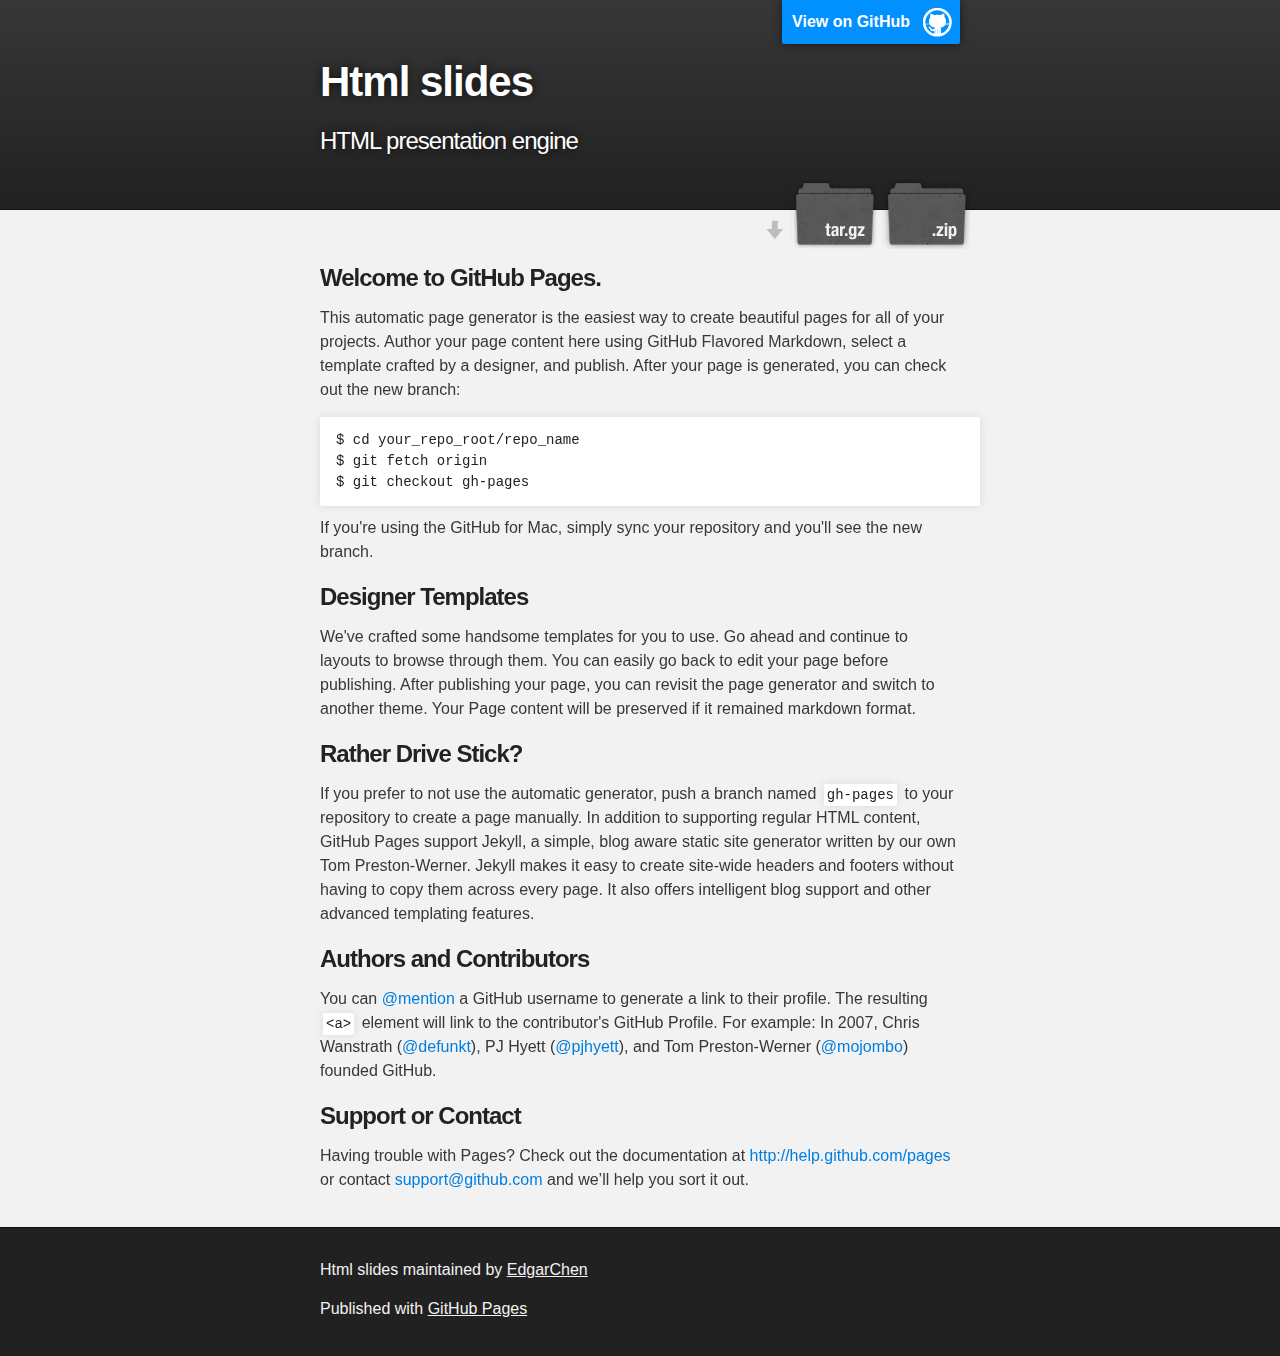
<file: index.html>
<!DOCTYPE html>
<html>

  <head>
    <meta charset='utf-8' />
    <meta http-equiv="X-UA-Compatible" content="chrome=1" />
    <meta name="description" content="Html slides : HTML presentation engine " />

    <link rel="stylesheet" type="text/css" media="screen" href="stylesheets/stylesheet.css">

    <title>Html slides</title>
  </head>

  <body>

    <!-- HEADER -->
    <div id="header_wrap" class="outer">
        <header class="inner">
          <a id="forkme_banner" href="https://github.com/EdgarChen/HTML_slides">View on GitHub</a>

          <h1 id="project_title">Html slides</h1>
          <h2 id="project_tagline">HTML presentation engine </h2>

            <section id="downloads">
              <a class="zip_download_link" href="https://github.com/EdgarChen/HTML_slides/zipball/master">Download this project as a .zip file</a>
              <a class="tar_download_link" href="https://github.com/EdgarChen/HTML_slides/tarball/master">Download this project as a tar.gz file</a>
            </section>
        </header>
    </div>

    <!-- MAIN CONTENT -->
    <div id="main_content_wrap" class="outer">
      <section id="main_content" class="inner">
        <h3>
<a name="welcome-to-github-pages" class="anchor" href="#welcome-to-github-pages"><span class="octicon octicon-link"></span></a>Welcome to GitHub Pages.</h3>

<p>This automatic page generator is the easiest way to create beautiful pages for all of your projects. Author your page content here using GitHub Flavored Markdown, select a template crafted by a designer, and publish. After your page is generated, you can check out the new branch:</p>

<pre><code>$ cd your_repo_root/repo_name
$ git fetch origin
$ git checkout gh-pages
</code></pre>

<p>If you're using the GitHub for Mac, simply sync your repository and you'll see the new branch.</p>

<h3>
<a name="designer-templates" class="anchor" href="#designer-templates"><span class="octicon octicon-link"></span></a>Designer Templates</h3>

<p>We've crafted some handsome templates for you to use. Go ahead and continue to layouts to browse through them. You can easily go back to edit your page before publishing. After publishing your page, you can revisit the page generator and switch to another theme. Your Page content will be preserved if it remained markdown format.</p>

<h3>
<a name="rather-drive-stick" class="anchor" href="#rather-drive-stick"><span class="octicon octicon-link"></span></a>Rather Drive Stick?</h3>

<p>If you prefer to not use the automatic generator, push a branch named <code>gh-pages</code> to your repository to create a page manually. In addition to supporting regular HTML content, GitHub Pages support Jekyll, a simple, blog aware static site generator written by our own Tom Preston-Werner. Jekyll makes it easy to create site-wide headers and footers without having to copy them across every page. It also offers intelligent blog support and other advanced templating features.</p>

<h3>
<a name="authors-and-contributors" class="anchor" href="#authors-and-contributors"><span class="octicon octicon-link"></span></a>Authors and Contributors</h3>

<p>You can <a href="https://github.com/blog/821" class="user-mention">@mention</a> a GitHub username to generate a link to their profile. The resulting <code>&lt;a&gt;</code> element will link to the contributor's GitHub Profile. For example: In 2007, Chris Wanstrath (<a href="https://github.com/defunkt" class="user-mention">@defunkt</a>), PJ Hyett (<a href="https://github.com/pjhyett" class="user-mention">@pjhyett</a>), and Tom Preston-Werner (<a href="https://github.com/mojombo" class="user-mention">@mojombo</a>) founded GitHub.</p>

<h3>
<a name="support-or-contact" class="anchor" href="#support-or-contact"><span class="octicon octicon-link"></span></a>Support or Contact</h3>

<p>Having trouble with Pages? Check out the documentation at <a href="http://help.github.com/pages">http://help.github.com/pages</a> or contact <a href="mailto:support@github.com">support@github.com</a> and we’ll help you sort it out.</p>
      </section>
    </div>

    <!-- FOOTER  -->
    <div id="footer_wrap" class="outer">
      <footer class="inner">
        <p class="copyright">Html slides maintained by <a href="https://github.com/EdgarChen">EdgarChen</a></p>
        <p>Published with <a href="http://pages.github.com">GitHub Pages</a></p>
      </footer>
    </div>

    

  </body>
</html>
</file>
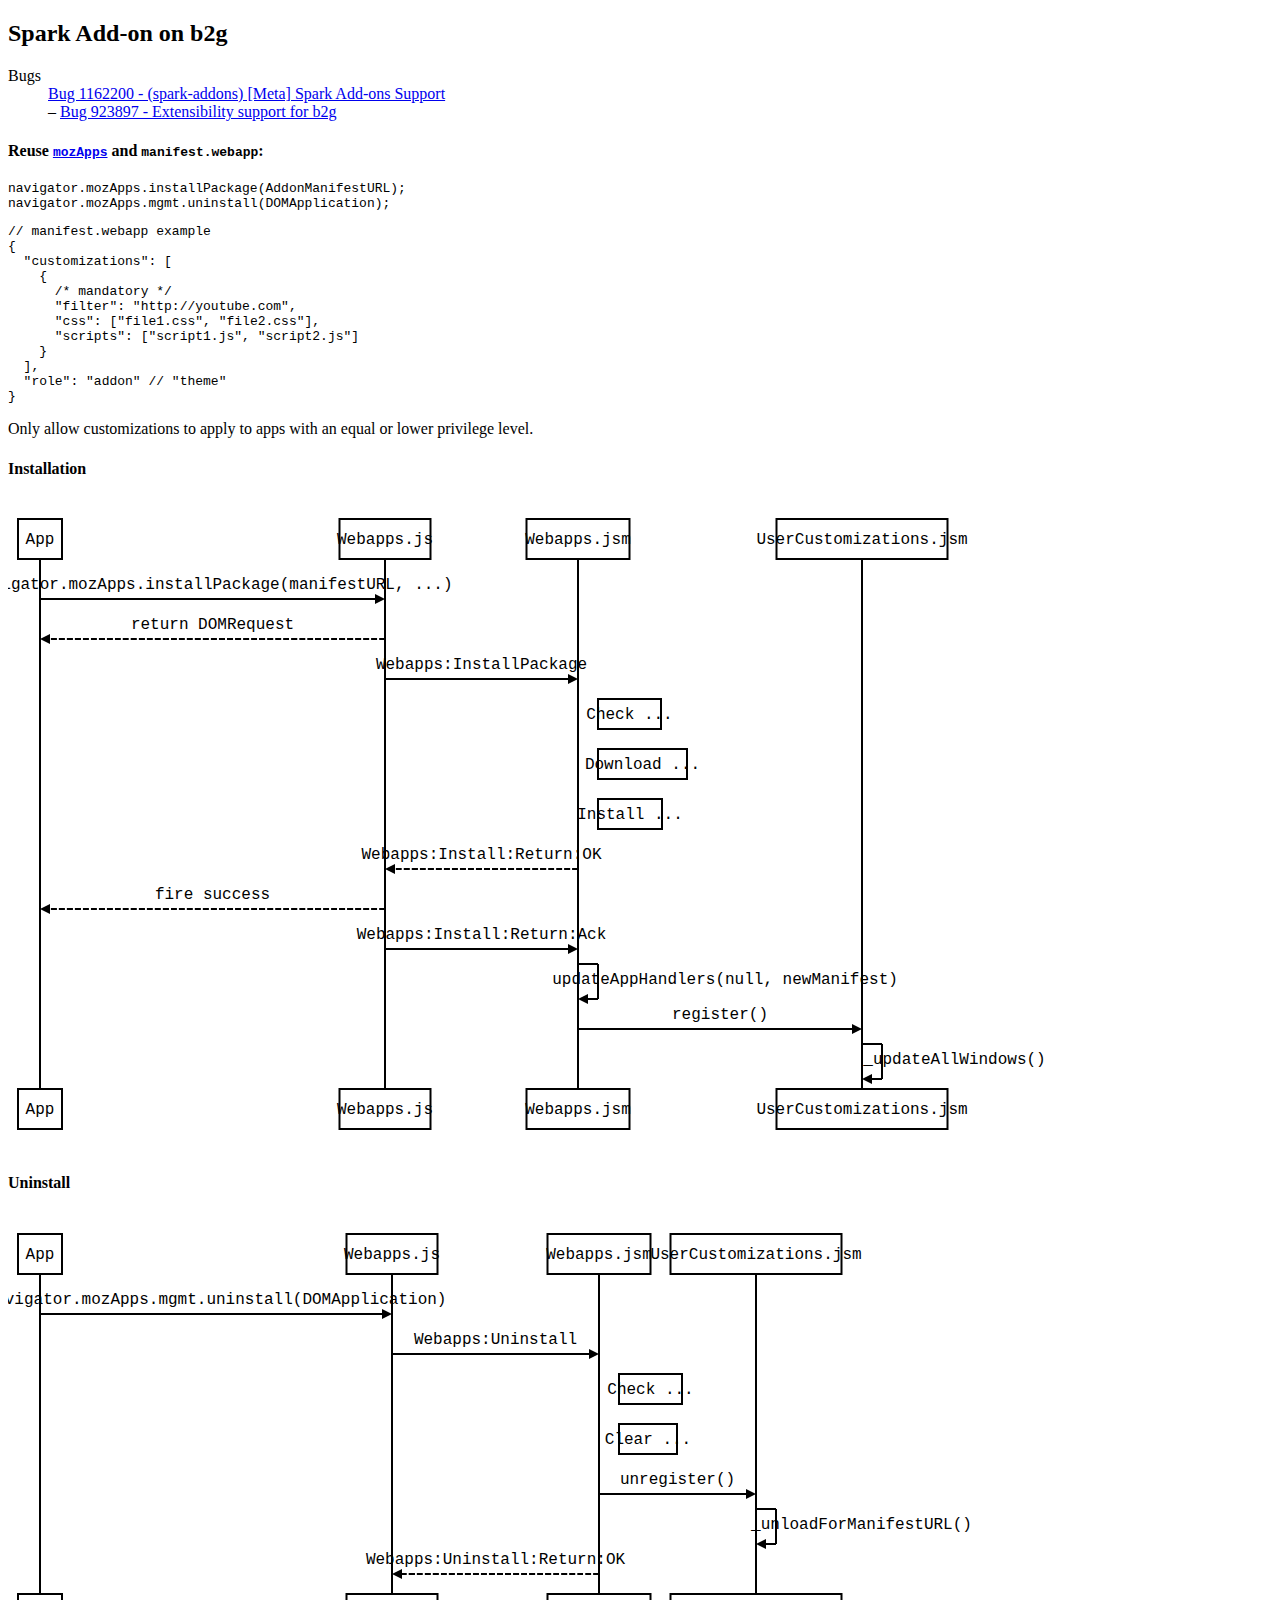
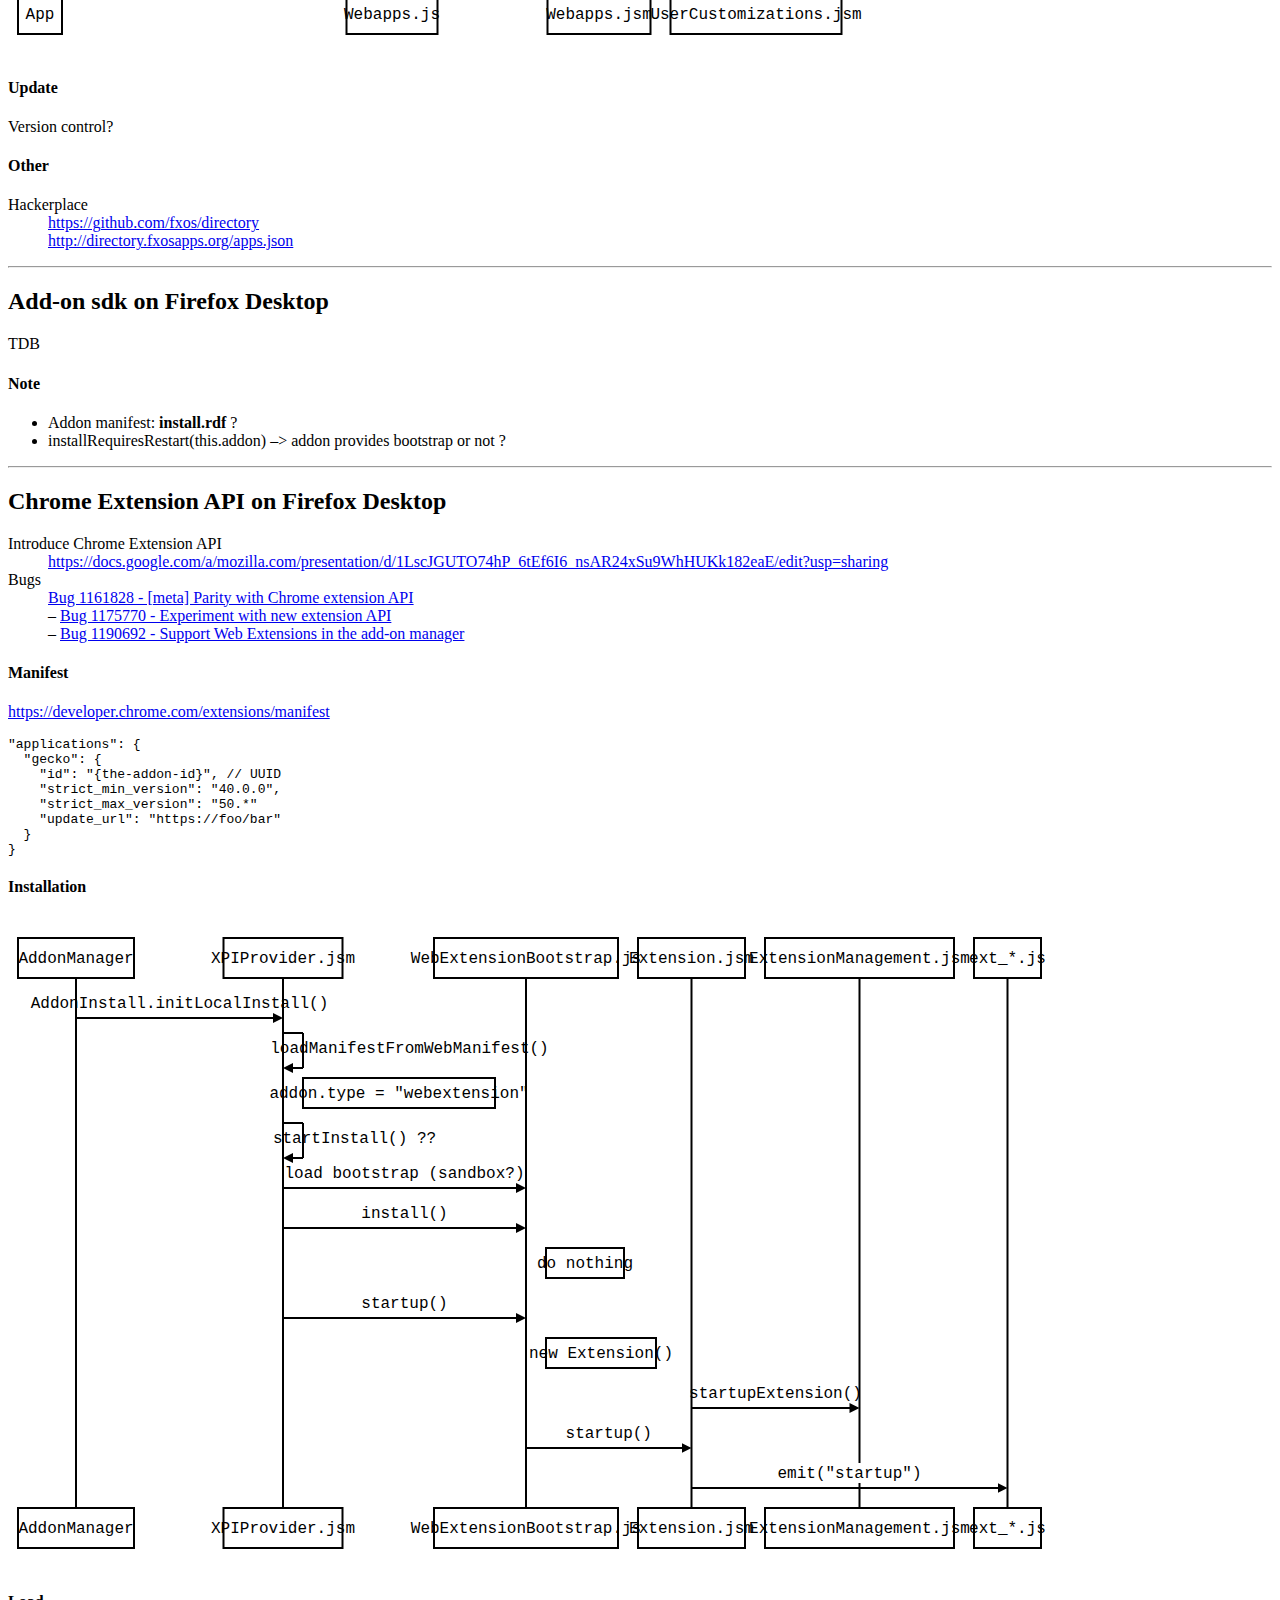
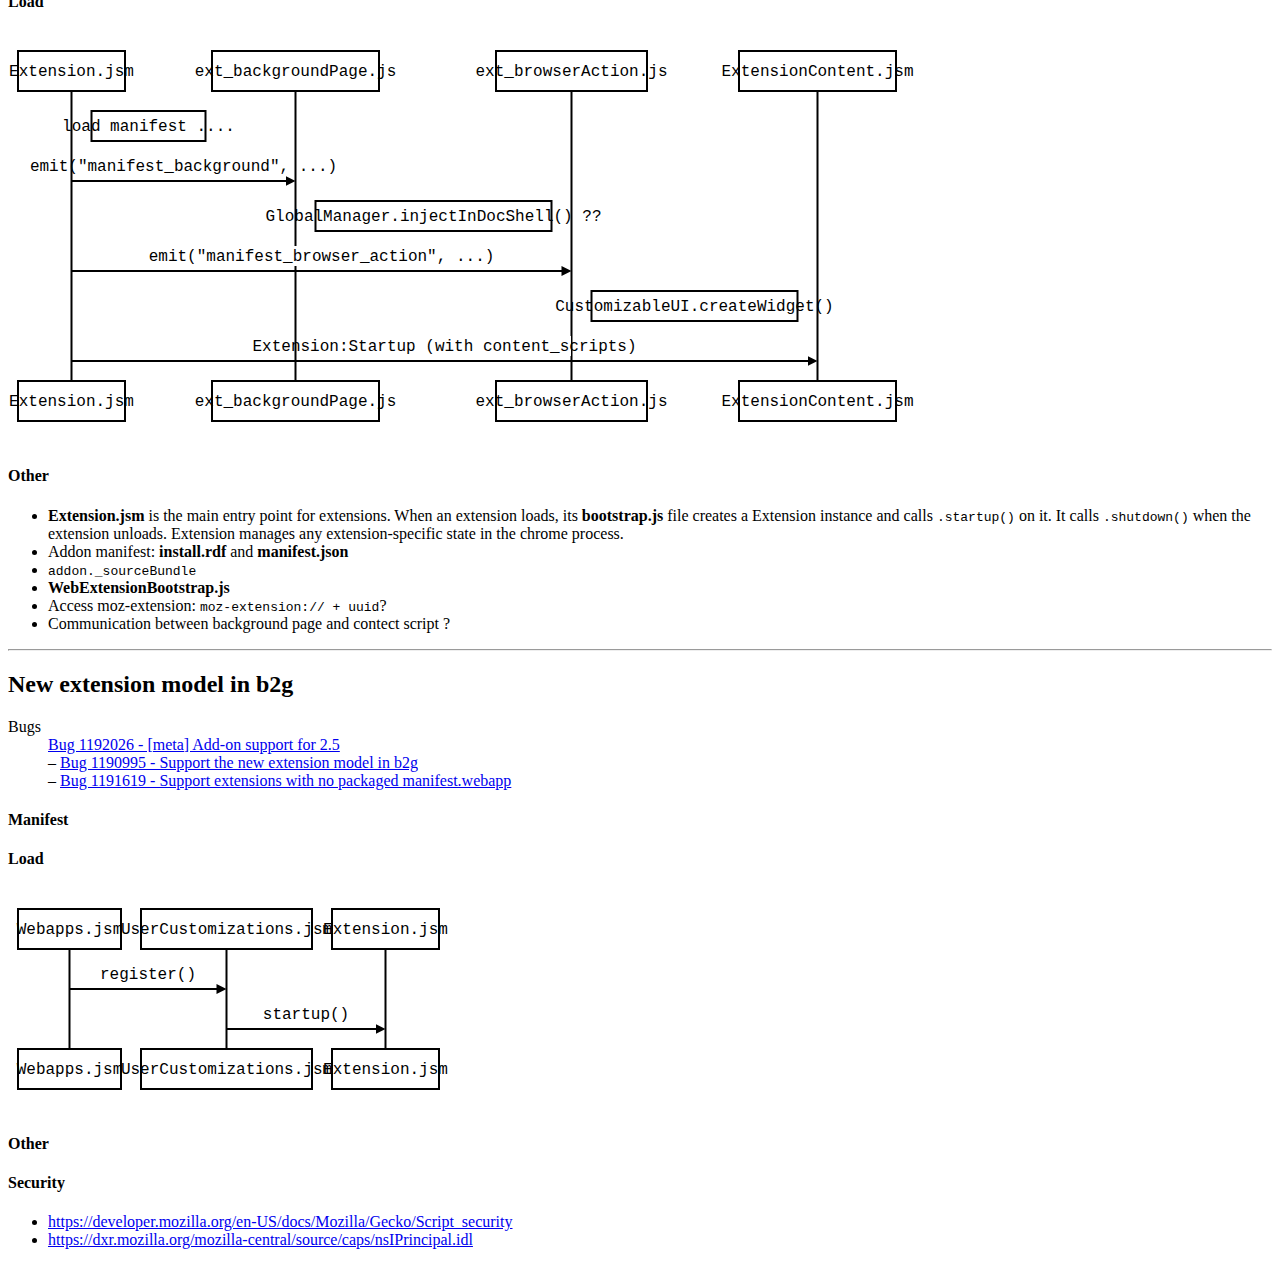
<file: stackedit/Add-on.html>
<!DOCTYPE html>
<html>
<head>
<meta charset="utf-8">
<meta name="viewport" content="width=device-width, initial-scale=1.0">
<title>Add-on</title>
<link rel="stylesheet" href="https://stackedit.io/res-min/themes/base.css" />
<script type="text/javascript" src="https://cdn.mathjax.org/mathjax/latest/MathJax.js?config=TeX-AMS_HTML"></script>
</head>
<body><div class="container"><h2 id="spark-add-on-on-b2g">Spark Add-on on b2g</h2>

<dl>
<dt>Bugs</dt>
<dd><a href="https://bugzilla.mozilla.org/show_bug.cgi?id=1162200">Bug 1162200 - (spark-addons) [Meta] Spark Add-ons Support</a> <br>
– <a href="https://bugzilla.mozilla.org/show_bug.cgi?id=923897">Bug 923897 - Extensibility support for b2g</a></dd>
</dl>



<h4 id="reuse-mozapps-and-manifestwebapp">Reuse <a href="https://dxr.mozilla.org/mozilla-central/source/dom/webidl/Apps.webidl"><code>mozApps</code></a> and <code>manifest.webapp</code>:</h4>



<pre class="prettyprint"><code class=" hljs avrasm">navigator<span class="hljs-preprocessor">.mozApps</span><span class="hljs-preprocessor">.installPackage</span>(AddonManifestURL)<span class="hljs-comment">;</span>
navigator<span class="hljs-preprocessor">.mozApps</span><span class="hljs-preprocessor">.mgmt</span><span class="hljs-preprocessor">.uninstall</span>(DOMApplication)<span class="hljs-comment">;</span></code></pre>



<pre class="prettyprint"><code class=" hljs cs"><span class="hljs-comment">// manifest.webapp example</span>
{
  <span class="hljs-string">"customizations"</span>: [
    {
      <span class="hljs-comment">/* mandatory */</span>
      <span class="hljs-string">"filter"</span>: <span class="hljs-string">"http://youtube.com"</span>,
      <span class="hljs-string">"css"</span>: [<span class="hljs-string">"file1.css"</span>, <span class="hljs-string">"file2.css"</span>],
      <span class="hljs-string">"scripts"</span>: [<span class="hljs-string">"script1.js"</span>, <span class="hljs-string">"script2.js"</span>]
    }
  ], 
  <span class="hljs-string">"role"</span>: <span class="hljs-string">"addon"</span> <span class="hljs-comment">// "theme"</span>
}</code></pre>

<p>Only allow customizations to apply to apps with an equal or lower privilege level.</p>



<h4 id="installation">Installation</h4>



<div class="sequence-diagram"><svg style="overflow: hidden; position: relative; left: -0.5px; top: 0.0333252px;" xmlns:xlink="http://www.w3.org/1999/xlink" xmlns="http://www.w3.org/2000/svg" width="1144.5" version="1.1" height="650"><desc>Created with Raphaël 2.1.2</desc><defs><path id="raphael-marker-block" d="M5,0 0,2.5 5,5z" stroke-linecap="round"></path><marker refY="2.5" refX="2.5" orient="auto" markerWidth="5" markerHeight="5" id="raphael-marker-endblock55-obj88"><use stroke="none" fill="#000" stroke-width="1.0000" transform="rotate(180 2.5 2.5) scale(1,1)" xlink:href="#raphael-marker-block"></use></marker><marker refY="2.5" refX="2.5" orient="auto" markerWidth="5" markerHeight="5" id="raphael-marker-endblock55-obj91"><use stroke="none" fill="#000" stroke-width="1.0000" transform="rotate(180 2.5 2.5) scale(1,1)" xlink:href="#raphael-marker-block"></use></marker><marker refY="2.5" refX="2.5" orient="auto" markerWidth="5" markerHeight="5" id="raphael-marker-endblock55-obj94"><use stroke="none" fill="#000" stroke-width="1.0000" transform="rotate(180 2.5 2.5) scale(1,1)" xlink:href="#raphael-marker-block"></use></marker><marker refY="2.5" refX="2.5" orient="auto" markerWidth="5" markerHeight="5" id="raphael-marker-endblock55-obj106"><use stroke="none" fill="#000" stroke-width="1.0000" transform="rotate(180 2.5 2.5) scale(1,1)" xlink:href="#raphael-marker-block"></use></marker><marker refY="2.5" refX="2.5" orient="auto" markerWidth="5" markerHeight="5" id="raphael-marker-endblock55-obj109"><use stroke="none" fill="#000" stroke-width="1.0000" transform="rotate(180 2.5 2.5) scale(1,1)" xlink:href="#raphael-marker-block"></use></marker><marker refY="2.5" refX="2.5" orient="auto" markerWidth="5" markerHeight="5" id="raphael-marker-endblock55-obj112"><use stroke="none" fill="#000" stroke-width="1.0000" transform="rotate(180 2.5 2.5) scale(1,1)" xlink:href="#raphael-marker-block"></use></marker><marker refY="2.5" refX="2.5" orient="auto" markerWidth="5" markerHeight="5" id="raphael-marker-endblock55-obj117"><use stroke="none" fill="#000" stroke-width="1.0000" transform="rotate(180 2.5 2.5) scale(1,1)" xlink:href="#raphael-marker-block"></use></marker><marker refY="2.5" refX="2.5" orient="auto" markerWidth="5" markerHeight="5" id="raphael-marker-endblock55-obj120"><use stroke="none" fill="#000" stroke-width="1.0000" transform="rotate(180 2.5 2.5) scale(1,1)" xlink:href="#raphael-marker-block"></use></marker><marker refY="2.5" refX="2.5" orient="auto" markerWidth="5" markerHeight="5" id="raphael-marker-endblock55-obj125"><use stroke="none" fill="#000" stroke-width="1.0000" transform="rotate(180 2.5 2.5) scale(1,1)" xlink:href="#raphael-marker-block"></use></marker></defs><rect stroke-width="2" style="" stroke="#000000" fill="none" ry="0" rx="0" height="40" width="44" y="20" x="10"></rect><rect style="" stroke="none" fill="#ffffff" ry="0" rx="0" height="20" width="24" y="30" x="20"></rect><text fill="#000000" stroke="none" font-size="16px" font-family="Andale Mono, monospace" text-anchor="middle" y="40" x="32" style="text-anchor: middle; font-family: Andale Mono,monospace; font-size: 16px;"><tspan dy="5">App</tspan></text><rect stroke-width="2" style="" stroke="#000000" fill="none" ry="0" rx="0" height="40" width="44" y="590" x="10"></rect><rect style="" stroke="none" fill="#ffffff" ry="0" rx="0" height="20" width="24" y="600" x="20"></rect><text fill="#000000" stroke="none" font-size="16px" font-family="Andale Mono, monospace" text-anchor="middle" y="610" x="32" style="text-anchor: middle; font-family: Andale Mono,monospace; font-size: 16px;"><tspan dy="5">App</tspan></text><path stroke-width="2" d="M32,60L32,590" stroke="#000000" fill="none" style=""></path><rect stroke-width="2" style="" stroke="#000000" fill="none" ry="0" rx="0" height="40" width="91" y="20" x="331.5"></rect><rect style="" stroke="none" fill="#ffffff" ry="0" rx="0" height="20" width="71" y="30" x="341.5"></rect><text fill="#000000" stroke="none" font-size="16px" font-family="Andale Mono, monospace" text-anchor="middle" y="40" x="377" style="text-anchor: middle; font-family: Andale Mono,monospace; font-size: 16px;"><tspan dy="5">Webapps.js</tspan></text><rect stroke-width="2" style="" stroke="#000000" fill="none" ry="0" rx="0" height="40" width="91" y="590" x="331.5"></rect><rect style="" stroke="none" fill="#ffffff" ry="0" rx="0" height="20" width="71" y="600" x="341.5"></rect><text fill="#000000" stroke="none" font-size="16px" font-family="Andale Mono, monospace" text-anchor="middle" y="610" x="377" style="text-anchor: middle; font-family: Andale Mono,monospace; font-size: 16px;"><tspan dy="5">Webapps.js</tspan></text><path stroke-width="2" d="M377,60L377,590" stroke="#000000" fill="none" style=""></path><rect stroke-width="2" style="" stroke="#000000" fill="none" ry="0" rx="0" height="40" width="103" y="20" x="518.5"></rect><rect style="" stroke="none" fill="#ffffff" ry="0" rx="0" height="20" width="83" y="30" x="528.5"></rect><text fill="#000000" stroke="none" font-size="16px" font-family="Andale Mono, monospace" text-anchor="middle" y="40" x="570" style="text-anchor: middle; font-family: Andale Mono,monospace; font-size: 16px;"><tspan dy="5">Webapps.jsm</tspan></text><rect stroke-width="2" style="" stroke="#000000" fill="none" ry="0" rx="0" height="40" width="103" y="590" x="518.5"></rect><rect style="" stroke="none" fill="#ffffff" ry="0" rx="0" height="20" width="83" y="600" x="528.5"></rect><text fill="#000000" stroke="none" font-size="16px" font-family="Andale Mono, monospace" text-anchor="middle" y="610" x="570" style="text-anchor: middle; font-family: Andale Mono,monospace; font-size: 16px;"><tspan dy="5">Webapps.jsm</tspan></text><path stroke-width="2" d="M570,60L570,590" stroke="#000000" fill="none" style=""></path><rect stroke-width="2" style="" stroke="#000000" fill="none" ry="0" rx="0" height="40" width="171" y="20" x="768.5"></rect><rect style="" stroke="none" fill="#ffffff" ry="0" rx="0" height="20" width="151" y="30" x="778.5"></rect><text fill="#000000" stroke="none" font-size="16px" font-family="Andale Mono, monospace" text-anchor="middle" y="40" x="854" style="text-anchor: middle; font-family: Andale Mono,monospace; font-size: 16px;"><tspan dy="5">UserCustomizations.jsm</tspan></text><rect stroke-width="2" style="" stroke="#000000" fill="none" ry="0" rx="0" height="40" width="171" y="590" x="768.5"></rect><rect style="" stroke="none" fill="#ffffff" ry="0" rx="0" height="20" width="151" y="600" x="778.5"></rect><text fill="#000000" stroke="none" font-size="16px" font-family="Andale Mono, monospace" text-anchor="middle" y="610" x="854" style="text-anchor: middle; font-family: Andale Mono,monospace; font-size: 16px;"><tspan dy="5">UserCustomizations.jsm</tspan></text><path stroke-width="2" d="M854,60L854,590" stroke="#000000" fill="none" style=""></path><rect style="" stroke="none" fill="#ffffff" ry="0" rx="0" height="20" width="325" y="75" x="42"></rect><text fill="#000000" stroke="none" font-size="16px" font-family="Andale Mono, monospace" text-anchor="middle" y="85" x="204.5" style="text-anchor: middle; font-family: Andale Mono,monospace; font-size: 16px;"><tspan dy="5">navigator.mozApps.installPackage(manifestURL, ...)</tspan></text><path stroke-dasharray="0" marker-end="url(#raphael-marker-endblock55-obj88)" stroke-width="2" d="M32,100C32,100,329.5638818740845,100,371.9899822194129,100" stroke="#000000" fill="none" style=""></path><rect style="" stroke="none" fill="#ffffff" ry="0" rx="0" height="20" width="121" y="115" x="144"></rect><text fill="#000000" stroke="none" font-size="16px" font-family="Andale Mono, monospace" text-anchor="middle" y="125" x="204.5" style="text-anchor: middle; font-family: Andale Mono,monospace; font-size: 16px;"><tspan dy="5">return DOMRequest</tspan></text><path stroke-dasharray="6,2" marker-end="url(#raphael-marker-endblock55-obj91)" stroke-width="2" d="M377,140C377,140,79.43611812591553,140,37.01001778058708,140" stroke="#000000" fill="none" style=""></path><rect style="" stroke="none" fill="#ffffff" ry="0" rx="0" height="20" width="153" y="155" x="397"></rect><text fill="#000000" stroke="none" font-size="16px" font-family="Andale Mono, monospace" text-anchor="middle" y="165" x="473.5" style="text-anchor: middle; font-family: Andale Mono,monospace; font-size: 16px;"><tspan dy="5">Webapps:InstallPackage</tspan></text><path stroke-dasharray="0" marker-end="url(#raphael-marker-endblock55-obj94)" stroke-width="2" d="M377,180C377,180,534.6984945684671,180,564.9984738715393,180" stroke="#000000" fill="none" style=""></path><rect stroke-width="2" style="" stroke="#000000" fill="none" ry="0" rx="0" height="30" width="63" y="200" x="590"></rect><rect style="" stroke="none" fill="#ffffff" ry="0" rx="0" height="20" width="53" y="205" x="595"></rect><text fill="#000000" stroke="none" font-size="16px" font-family="Andale Mono, monospace" text-anchor="middle" y="215" x="621.5" style="text-anchor: middle; font-family: Andale Mono,monospace; font-size: 16px;"><tspan dy="5">Check ...</tspan></text><rect stroke-width="2" style="" stroke="#000000" fill="none" ry="0" rx="0" height="30" width="89" y="250" x="590"></rect><rect style="" stroke="none" fill="#ffffff" ry="0" rx="0" height="20" width="79" y="255" x="595"></rect><text fill="#000000" stroke="none" font-size="16px" font-family="Andale Mono, monospace" text-anchor="middle" y="265" x="634.5" style="text-anchor: middle; font-family: Andale Mono,monospace; font-size: 16px;"><tspan dy="5">Download ...</tspan></text><rect stroke-width="2" style="" stroke="#000000" fill="none" ry="0" rx="0" height="30" width="64" y="300" x="590"></rect><rect style="" stroke="none" fill="#ffffff" ry="0" rx="0" height="20" width="54" y="305" x="595"></rect><text fill="#000000" stroke="none" font-size="16px" font-family="Andale Mono, monospace" text-anchor="middle" y="315" x="622" style="text-anchor: middle; font-family: Andale Mono,monospace; font-size: 16px;"><tspan dy="5">Install ...</tspan></text><rect style="" stroke="none" fill="#ffffff" ry="0" rx="0" height="20" width="169" y="345" x="389"></rect><text fill="#000000" stroke="none" font-size="16px" font-family="Andale Mono, monospace" text-anchor="middle" y="355" x="473.5" style="text-anchor: middle; font-family: Andale Mono,monospace; font-size: 16px;"><tspan dy="5">Webapps:Install:Return:OK</tspan></text><path stroke-dasharray="6,2" marker-end="url(#raphael-marker-endblock55-obj106)" stroke-width="2" d="M570,370C570,370,412.30150543153286,370,382.0015261284607,370" stroke="#000000" fill="none" style=""></path><rect style="" stroke="none" fill="#ffffff" ry="0" rx="0" height="20" width="70" y="385" x="169.5"></rect><text fill="#000000" stroke="none" font-size="16px" font-family="Andale Mono, monospace" text-anchor="middle" y="395" x="204.5" style="text-anchor: middle; font-family: Andale Mono,monospace; font-size: 16px;"><tspan dy="5">fire success</tspan></text><path stroke-dasharray="6,2" marker-end="url(#raphael-marker-endblock55-obj109)" stroke-width="2" d="M377,410C377,410,79.43611812591553,410,37.01001778058708,410" stroke="#000000" fill="none" style=""></path><rect style="" stroke="none" fill="#ffffff" ry="0" rx="0" height="20" width="173" y="425" x="387.5"></rect><text fill="#000000" stroke="none" font-size="16px" font-family="Andale Mono, monospace" text-anchor="middle" y="435" x="473.5" style="text-anchor: middle; font-family: Andale Mono,monospace; font-size: 16px;"><tspan dy="5">Webapps:Install:Return:Ack</tspan></text><path stroke-dasharray="0" marker-end="url(#raphael-marker-endblock55-obj112)" stroke-width="2" d="M377,450C377,450,534.6984945684671,450,564.9984738715393,450" stroke="#000000" fill="none" style=""></path><rect style="" stroke="none" fill="#ffffff" ry="0" rx="0" height="20" width="244" y="470" x="595"></rect><text fill="#000000" stroke="none" font-size="16px" font-family="Andale Mono, monospace" text-anchor="middle" y="480" x="717" style="text-anchor: middle; font-family: Andale Mono,monospace; font-size: 16px;"><tspan dy="5">updateAppHandlers(null, newManifest)</tspan></text><path stroke-dasharray="0" stroke-width="2" d="M570,465L590,465" stroke="#000000" fill="none" style=""></path><path stroke-dasharray="0" stroke-width="2" d="M590,465L590,500" stroke="#000000" fill="none" style=""></path><path marker-end="url(#raphael-marker-endblock55-obj117)" stroke-dasharray="0" stroke-width="2" d="M590,500C590,500,580.9191131591797,500,574.9952533841133,500" stroke="#000000" fill="none" style=""></path><rect style="" stroke="none" fill="#ffffff" ry="0" rx="0" height="20" width="57" y="505" x="683.5"></rect><text fill="#000000" stroke="none" font-size="16px" font-family="Andale Mono, monospace" text-anchor="middle" y="515" x="712" style="text-anchor: middle; font-family: Andale Mono,monospace; font-size: 16px;"><tspan dy="5">register()</tspan></text><path stroke-dasharray="0" marker-end="url(#raphael-marker-endblock55-obj120)" stroke-width="2" d="M570,530C570,530,811.0389088988304,530,848.9954753636121,530" stroke="#000000" fill="none" style=""></path><rect style="" stroke="none" fill="#ffffff" ry="0" rx="0" height="20" width="135" y="550" x="879"></rect><text fill="#000000" stroke="none" font-size="16px" font-family="Andale Mono, monospace" text-anchor="middle" y="560" x="946.5" style="text-anchor: middle; font-family: Andale Mono,monospace; font-size: 16px;"><tspan dy="5">_updateAllWindows()</tspan></text><path stroke-dasharray="0" stroke-width="2" d="M854,545L874,545" stroke="#000000" fill="none" style=""></path><path stroke-dasharray="0" stroke-width="2" d="M874,545L874,580" stroke="#000000" fill="none" style=""></path><path marker-end="url(#raphael-marker-endblock55-obj125)" stroke-dasharray="0" stroke-width="2" d="M874,580C874,580,864.9191131591797,580,858.9952533841133,580" stroke="#000000" fill="none" style=""></path></svg></div>



<h4 id="uninstall">Uninstall</h4>



<div class="sequence-diagram"><svg style="overflow: hidden; position: relative; left: -0.5px; top: 0.233276px;" xmlns:xlink="http://www.w3.org/1999/xlink" xmlns="http://www.w3.org/2000/svg" width="1064.5" version="1.1" height="440"><desc>Created with Raphaël 2.1.2</desc><defs><marker refY="2.5" refX="2.5" orient="auto" markerWidth="5" markerHeight="5" id="raphael-marker-endblock55-obj167"><use stroke="none" fill="#000" stroke-width="1.0000" transform="rotate(180 2.5 2.5) scale(1,1)" xlink:href="#raphael-marker-block"></use></marker><marker refY="2.5" refX="2.5" orient="auto" markerWidth="5" markerHeight="5" id="raphael-marker-endblock55-obj170"><use stroke="none" fill="#000" stroke-width="1.0000" transform="rotate(180 2.5 2.5) scale(1,1)" xlink:href="#raphael-marker-block"></use></marker><marker refY="2.5" refX="2.5" orient="auto" markerWidth="5" markerHeight="5" id="raphael-marker-endblock55-obj179"><use stroke="none" fill="#000" stroke-width="1.0000" transform="rotate(180 2.5 2.5) scale(1,1)" xlink:href="#raphael-marker-block"></use></marker><marker refY="2.5" refX="2.5" orient="auto" markerWidth="5" markerHeight="5" id="raphael-marker-endblock55-obj184"><use stroke="none" fill="#000" stroke-width="1.0000" transform="rotate(180 2.5 2.5) scale(1,1)" xlink:href="#raphael-marker-block"></use></marker><marker refY="2.5" refX="2.5" orient="auto" markerWidth="5" markerHeight="5" id="raphael-marker-endblock55-obj187"><use stroke="none" fill="#000" stroke-width="1.0000" transform="rotate(180 2.5 2.5) scale(1,1)" xlink:href="#raphael-marker-block"></use></marker></defs><rect stroke-width="2" style="" stroke="#000000" fill="none" ry="0" rx="0" height="40" width="44" y="20" x="10"></rect><rect style="" stroke="none" fill="#ffffff" ry="0" rx="0" height="20" width="24" y="30" x="20"></rect><text fill="#000000" stroke="none" font-size="16px" font-family="Andale Mono, monospace" text-anchor="middle" y="40" x="32" style="text-anchor: middle; font-family: Andale Mono,monospace; font-size: 16px;"><tspan dy="5">App</tspan></text><rect stroke-width="2" style="" stroke="#000000" fill="none" ry="0" rx="0" height="40" width="44" y="380" x="10"></rect><rect style="" stroke="none" fill="#ffffff" ry="0" rx="0" height="20" width="24" y="390" x="20"></rect><text fill="#000000" stroke="none" font-size="16px" font-family="Andale Mono, monospace" text-anchor="middle" y="400" x="32" style="text-anchor: middle; font-family: Andale Mono,monospace; font-size: 16px;"><tspan dy="5">App</tspan></text><path stroke-width="2" d="M32,60L32,380" stroke="#000000" fill="none" style=""></path><rect stroke-width="2" style="" stroke="#000000" fill="none" ry="0" rx="0" height="40" width="91" y="20" x="338.5"></rect><rect style="" stroke="none" fill="#ffffff" ry="0" rx="0" height="20" width="71" y="30" x="348.5"></rect><text fill="#000000" stroke="none" font-size="16px" font-family="Andale Mono, monospace" text-anchor="middle" y="40" x="384" style="text-anchor: middle; font-family: Andale Mono,monospace; font-size: 16px;"><tspan dy="5">Webapps.js</tspan></text><rect stroke-width="2" style="" stroke="#000000" fill="none" ry="0" rx="0" height="40" width="91" y="380" x="338.5"></rect><rect style="" stroke="none" fill="#ffffff" ry="0" rx="0" height="20" width="71" y="390" x="348.5"></rect><text fill="#000000" stroke="none" font-size="16px" font-family="Andale Mono, monospace" text-anchor="middle" y="400" x="384" style="text-anchor: middle; font-family: Andale Mono,monospace; font-size: 16px;"><tspan dy="5">Webapps.js</tspan></text><path stroke-width="2" d="M384,60L384,380" stroke="#000000" fill="none" style=""></path><rect stroke-width="2" style="" stroke="#000000" fill="none" ry="0" rx="0" height="40" width="103" y="20" x="539.5"></rect><rect style="" stroke="none" fill="#ffffff" ry="0" rx="0" height="20" width="83" y="30" x="549.5"></rect><text fill="#000000" stroke="none" font-size="16px" font-family="Andale Mono, monospace" text-anchor="middle" y="40" x="591" style="text-anchor: middle; font-family: Andale Mono,monospace; font-size: 16px;"><tspan dy="5">Webapps.jsm</tspan></text><rect stroke-width="2" style="" stroke="#000000" fill="none" ry="0" rx="0" height="40" width="103" y="380" x="539.5"></rect><rect style="" stroke="none" fill="#ffffff" ry="0" rx="0" height="20" width="83" y="390" x="549.5"></rect><text fill="#000000" stroke="none" font-size="16px" font-family="Andale Mono, monospace" text-anchor="middle" y="400" x="591" style="text-anchor: middle; font-family: Andale Mono,monospace; font-size: 16px;"><tspan dy="5">Webapps.jsm</tspan></text><path stroke-width="2" d="M591,60L591,380" stroke="#000000" fill="none" style=""></path><rect stroke-width="2" style="" stroke="#000000" fill="none" ry="0" rx="0" height="40" width="171" y="20" x="662.5"></rect><rect style="" stroke="none" fill="#ffffff" ry="0" rx="0" height="20" width="151" y="30" x="672.5"></rect><text fill="#000000" stroke="none" font-size="16px" font-family="Andale Mono, monospace" text-anchor="middle" y="40" x="748" style="text-anchor: middle; font-family: Andale Mono,monospace; font-size: 16px;"><tspan dy="5">UserCustomizations.jsm</tspan></text><rect stroke-width="2" style="" stroke="#000000" fill="none" ry="0" rx="0" height="40" width="171" y="380" x="662.5"></rect><rect style="" stroke="none" fill="#ffffff" ry="0" rx="0" height="20" width="151" y="390" x="672.5"></rect><text fill="#000000" stroke="none" font-size="16px" font-family="Andale Mono, monospace" text-anchor="middle" y="400" x="748" style="text-anchor: middle; font-family: Andale Mono,monospace; font-size: 16px;"><tspan dy="5">UserCustomizations.jsm</tspan></text><path stroke-width="2" d="M748,60L748,380" stroke="#000000" fill="none" style=""></path><rect style="" stroke="none" fill="#ffffff" ry="0" rx="0" height="20" width="332" y="75" x="42"></rect><text fill="#000000" stroke="none" font-size="16px" font-family="Andale Mono, monospace" text-anchor="middle" y="85" x="208" style="text-anchor: middle; font-family: Andale Mono,monospace; font-size: 16px;"><tspan dy="5">navigator.mozApps.mgmt.uninstall(DOMApplication)</tspan></text><path stroke-dasharray="0" marker-end="url(#raphael-marker-endblock55-obj167)" stroke-width="2" d="M32,100C32,100,336.08046531677246,100,378.99025754164904,100" stroke="#000000" fill="none" style=""></path><rect style="" stroke="none" fill="#ffffff" ry="0" rx="0" height="20" width="118" y="115" x="428.5"></rect><text fill="#000000" stroke="none" font-size="16px" font-family="Andale Mono, monospace" text-anchor="middle" y="125" x="487.5" style="text-anchor: middle; font-family: Andale Mono,monospace; font-size: 16px;"><tspan dy="5">Webapps:Uninstall</tspan></text><path stroke-dasharray="0" marker-end="url(#raphael-marker-endblock55-obj170)" stroke-width="2" d="M384,140C384,140,554.4192790836096,140,585.9984374880187,140" stroke="#000000" fill="none" style=""></path><rect stroke-width="2" style="" stroke="#000000" fill="none" ry="0" rx="0" height="30" width="63" y="160" x="611"></rect><rect style="" stroke="none" fill="#ffffff" ry="0" rx="0" height="20" width="53" y="165" x="616"></rect><text fill="#000000" stroke="none" font-size="16px" font-family="Andale Mono, monospace" text-anchor="middle" y="175" x="642.5" style="text-anchor: middle; font-family: Andale Mono,monospace; font-size: 16px;"><tspan dy="5">Check ...</tspan></text><rect stroke-width="2" style="" stroke="#000000" fill="none" ry="0" rx="0" height="30" width="58" y="210" x="611"></rect><rect style="" stroke="none" fill="#ffffff" ry="0" rx="0" height="20" width="48" y="215" x="616"></rect><text fill="#000000" stroke="none" font-size="16px" font-family="Andale Mono, monospace" text-anchor="middle" y="225" x="640" style="text-anchor: middle; font-family: Andale Mono,monospace; font-size: 16px;"><tspan dy="5">Clear ...</tspan></text><rect style="" stroke="none" fill="#ffffff" ry="0" rx="0" height="20" width="73" y="255" x="633"></rect><text fill="#000000" stroke="none" font-size="16px" font-family="Andale Mono, monospace" text-anchor="middle" y="265" x="669.5" style="text-anchor: middle; font-family: Andale Mono,monospace; font-size: 16px;"><tspan dy="5">unregister()</tspan></text><path stroke-dasharray="0" marker-end="url(#raphael-marker-endblock55-obj179)" stroke-width="2" d="M591,280C591,280,716.2181141376495,280,742.9981600323226,280" stroke="#000000" fill="none" style=""></path><rect style="" stroke="none" fill="#ffffff" ry="0" rx="0" height="20" width="161" y="300" x="773"></rect><text fill="#000000" stroke="none" font-size="16px" font-family="Andale Mono, monospace" text-anchor="middle" y="310" x="853.5" style="text-anchor: middle; font-family: Andale Mono,monospace; font-size: 16px;"><tspan dy="5">_unloadForManifestURL()</tspan></text><path stroke-dasharray="0" stroke-width="2" d="M748,295L768,295" stroke="#000000" fill="none" style=""></path><path stroke-dasharray="0" stroke-width="2" d="M768,295L768,330" stroke="#000000" fill="none" style=""></path><path marker-end="url(#raphael-marker-endblock55-obj184)" stroke-dasharray="0" stroke-width="2" d="M768,330C768,330,758.9191131591797,330,752.9952533841133,330" stroke="#000000" fill="none" style=""></path><rect style="" stroke="none" fill="#ffffff" ry="0" rx="0" height="20" width="187" y="335" x="394"></rect><text fill="#000000" stroke="none" font-size="16px" font-family="Andale Mono, monospace" text-anchor="middle" y="345" x="487.5" style="text-anchor: middle; font-family: Andale Mono,monospace; font-size: 16px;"><tspan dy="5">Webapps:Uninstall:Return:OK</tspan></text><path stroke-dasharray="6,2" marker-end="url(#raphael-marker-endblock55-obj187)" stroke-width="2" d="M591,360C591,360,420.5807209163904,360,389.0015625119813,360" stroke="#000000" fill="none" style=""></path></svg></div>



<h4 id="update">Update</h4>

<p>Version control?</p>



<h4 id="other">Other</h4>

<dl>
<dt>Hackerplace</dt>
<dd><a href="https://github.com/fxos/directory">https://github.com/fxos/directory</a></dd>

<dd><a href="http://directory.fxosapps.org/apps.json">http://directory.fxosapps.org/apps.json</a></dd>
</dl>

<hr>



<h2 id="add-on-sdk-on-firefox-desktop">Add-on sdk on Firefox Desktop</h2>

<p>TDB</p>



<h4 id="note">Note</h4>

<ul>
<li>Addon manifest: <strong>install.rdf</strong> ?</li>
<li>installRequiresRestart(this.addon) –&gt; addon provides bootstrap or not ?</li>
</ul>

<hr>



<h2 id="chrome-extension-api-on-firefox-desktop">Chrome Extension API on Firefox Desktop</h2>

<dl>
<dt>Introduce Chrome Extension API</dt>
<dd><a href="https://docs.google.com/a/mozilla.com/presentation/d/1LscJGUTO74hP_6tEf6I6_nsAR24xSu9WhHUKk182eaE/edit?usp=sharing">https://docs.google.com/a/mozilla.com/presentation/d/1LscJGUTO74hP_6tEf6I6_nsAR24xSu9WhHUKk182eaE/edit?usp=sharing</a></dd>

<dt>Bugs</dt>
<dd><a href="https://bugzilla.mozilla.org/show_bug.cgi?id=1161828">Bug 1161828 - [meta] Parity with Chrome extension API</a> <br>
– <a href="https://bugzilla.mozilla.org/show_bug.cgi?id=1175770">Bug 1175770 - Experiment with new extension API</a> <br>
– <a href="https://bugzilla.mozilla.org/show_bug.cgi?id=1190692">Bug 1190692 - Support Web Extensions in the add-on manager</a></dd>
</dl>



<h4 id="manifest">Manifest</h4>

<p><a href="https://developer.chrome.com/extensions/manifest">https://developer.chrome.com/extensions/manifest</a></p>



<pre class="prettyprint"><code class=" hljs cs"><span class="hljs-string">"applications"</span>: {
  <span class="hljs-string">"gecko"</span>: {
    <span class="hljs-string">"id"</span>: <span class="hljs-string">"{the-addon-id}"</span>, <span class="hljs-comment">// UUID</span>
    <span class="hljs-string">"strict_min_version"</span>: <span class="hljs-string">"40.0.0"</span>,
    <span class="hljs-string">"strict_max_version"</span>: <span class="hljs-string">"50.*"</span>
    <span class="hljs-string">"update_url"</span>: <span class="hljs-string">"https://foo/bar"</span>
  }
}</code></pre>



<h4 id="installation-1">Installation</h4>



<div class="sequence-diagram"><svg style="overflow: hidden; position: relative; left: -0.5px; top: -0.0666504px;" xmlns:xlink="http://www.w3.org/1999/xlink" xmlns="http://www.w3.org/2000/svg" width="1063" version="1.1" height="650"><desc>Created with Raphaël 2.1.2</desc><defs><marker refY="2.5" refX="2.5" orient="auto" markerWidth="5" markerHeight="5" id="raphael-marker-endblock55-obj250"><use stroke="none" fill="#000" stroke-width="1.0000" transform="rotate(180 2.5 2.5) scale(1,1)" xlink:href="#raphael-marker-block"></use></marker><marker refY="2.5" refX="2.5" orient="auto" markerWidth="5" markerHeight="5" id="raphael-marker-endblock55-obj255"><use stroke="none" fill="#000" stroke-width="1.0000" transform="rotate(180 2.5 2.5) scale(1,1)" xlink:href="#raphael-marker-block"></use></marker><marker refY="2.5" refX="2.5" orient="auto" markerWidth="5" markerHeight="5" id="raphael-marker-endblock55-obj263"><use stroke="none" fill="#000" stroke-width="1.0000" transform="rotate(180 2.5 2.5) scale(1,1)" xlink:href="#raphael-marker-block"></use></marker><marker refY="2.5" refX="2.5" orient="auto" markerWidth="5" markerHeight="5" id="raphael-marker-endblock55-obj266"><use stroke="none" fill="#000" stroke-width="1.0000" transform="rotate(180 2.5 2.5) scale(1,1)" xlink:href="#raphael-marker-block"></use></marker><marker refY="2.5" refX="2.5" orient="auto" markerWidth="5" markerHeight="5" id="raphael-marker-endblock55-obj269"><use stroke="none" fill="#000" stroke-width="1.0000" transform="rotate(180 2.5 2.5) scale(1,1)" xlink:href="#raphael-marker-block"></use></marker><marker refY="2.5" refX="2.5" orient="auto" markerWidth="5" markerHeight="5" id="raphael-marker-endblock55-obj275"><use stroke="none" fill="#000" stroke-width="1.0000" transform="rotate(180 2.5 2.5) scale(1,1)" xlink:href="#raphael-marker-block"></use></marker><marker refY="2.5" refX="2.5" orient="auto" markerWidth="5" markerHeight="5" id="raphael-marker-endblock55-obj281"><use stroke="none" fill="#000" stroke-width="1.0000" transform="rotate(180 2.5 2.5) scale(1,1)" xlink:href="#raphael-marker-block"></use></marker><marker refY="2.5" refX="2.5" orient="auto" markerWidth="5" markerHeight="5" id="raphael-marker-endblock55-obj284"><use stroke="none" fill="#000" stroke-width="1.0000" transform="rotate(180 2.5 2.5) scale(1,1)" xlink:href="#raphael-marker-block"></use></marker><marker refY="2.5" refX="2.5" orient="auto" markerWidth="5" markerHeight="5" id="raphael-marker-endblock55-obj287"><use stroke="none" fill="#000" stroke-width="1.0000" transform="rotate(180 2.5 2.5) scale(1,1)" xlink:href="#raphael-marker-block"></use></marker></defs><rect stroke-width="2" style="" stroke="#000000" fill="none" ry="0" rx="0" height="40" width="116" y="20" x="10"></rect><rect style="" stroke="none" fill="#ffffff" ry="0" rx="0" height="20" width="96" y="30" x="20.5"></rect><text fill="#000000" stroke="none" font-size="16px" font-family="Andale Mono, monospace" text-anchor="middle" y="40" x="68" style="text-anchor: middle; font-family: Andale Mono,monospace; font-size: 16px;"><tspan dy="5">AddonManager</tspan></text><rect stroke-width="2" style="" stroke="#000000" fill="none" ry="0" rx="0" height="40" width="116" y="590" x="10"></rect><rect style="" stroke="none" fill="#ffffff" ry="0" rx="0" height="20" width="96" y="600" x="20.5"></rect><text fill="#000000" stroke="none" font-size="16px" font-family="Andale Mono, monospace" text-anchor="middle" y="610" x="68" style="text-anchor: middle; font-family: Andale Mono,monospace; font-size: 16px;"><tspan dy="5">AddonManager</tspan></text><path stroke-width="2" d="M68,60L68,590" stroke="#000000" fill="none" style=""></path><rect stroke-width="2" style="" stroke="#000000" fill="none" ry="0" rx="0" height="40" width="119" y="20" x="215.5"></rect><rect style="" stroke="none" fill="#ffffff" ry="0" rx="0" height="20" width="99" y="30" x="225.5"></rect><text fill="#000000" stroke="none" font-size="16px" font-family="Andale Mono, monospace" text-anchor="middle" y="40" x="275" style="text-anchor: middle; font-family: Andale Mono,monospace; font-size: 16px;"><tspan dy="5">XPIProvider.jsm</tspan></text><rect stroke-width="2" style="" stroke="#000000" fill="none" ry="0" rx="0" height="40" width="119" y="590" x="215.5"></rect><rect style="" stroke="none" fill="#ffffff" ry="0" rx="0" height="20" width="99" y="600" x="225.5"></rect><text fill="#000000" stroke="none" font-size="16px" font-family="Andale Mono, monospace" text-anchor="middle" y="610" x="275" style="text-anchor: middle; font-family: Andale Mono,monospace; font-size: 16px;"><tspan dy="5">XPIProvider.jsm</tspan></text><path stroke-width="2" d="M275,60L275,590" stroke="#000000" fill="none" style=""></path><rect stroke-width="2" style="" stroke="#000000" fill="none" ry="0" rx="0" height="40" width="184" y="20" x="426"></rect><rect style="" stroke="none" fill="#ffffff" ry="0" rx="0" height="20" width="164" y="30" x="436"></rect><text fill="#000000" stroke="none" font-size="16px" font-family="Andale Mono, monospace" text-anchor="middle" y="40" x="518" style="text-anchor: middle; font-family: Andale Mono,monospace; font-size: 16px;"><tspan dy="5">WebExtensionBootstrap.js</tspan></text><rect stroke-width="2" style="" stroke="#000000" fill="none" ry="0" rx="0" height="40" width="184" y="590" x="426"></rect><rect style="" stroke="none" fill="#ffffff" ry="0" rx="0" height="20" width="164" y="600" x="436"></rect><text fill="#000000" stroke="none" font-size="16px" font-family="Andale Mono, monospace" text-anchor="middle" y="610" x="518" style="text-anchor: middle; font-family: Andale Mono,monospace; font-size: 16px;"><tspan dy="5">WebExtensionBootstrap.js</tspan></text><path stroke-width="2" d="M518,60L518,590" stroke="#000000" fill="none" style=""></path><rect stroke-width="2" style="" stroke="#000000" fill="none" ry="0" rx="0" height="40" width="107" y="20" x="630"></rect><rect style="" stroke="none" fill="#ffffff" ry="0" rx="0" height="20" width="87" y="30" x="640"></rect><text fill="#000000" stroke="none" font-size="16px" font-family="Andale Mono, monospace" text-anchor="middle" y="40" x="683.5" style="text-anchor: middle; font-family: Andale Mono,monospace; font-size: 16px;"><tspan dy="5">Extension.jsm</tspan></text><rect stroke-width="2" style="" stroke="#000000" fill="none" ry="0" rx="0" height="40" width="107" y="590" x="630"></rect><rect style="" stroke="none" fill="#ffffff" ry="0" rx="0" height="20" width="87" y="600" x="640"></rect><text fill="#000000" stroke="none" font-size="16px" font-family="Andale Mono, monospace" text-anchor="middle" y="610" x="683.5" style="text-anchor: middle; font-family: Andale Mono,monospace; font-size: 16px;"><tspan dy="5">Extension.jsm</tspan></text><path stroke-width="2" d="M683.5,60L683.5,590" stroke="#000000" fill="none" style=""></path><rect stroke-width="2" style="" stroke="#000000" fill="none" ry="0" rx="0" height="40" width="189" y="20" x="757"></rect><rect style="" stroke="none" fill="#ffffff" ry="0" rx="0" height="20" width="169" y="30" x="767"></rect><text fill="#000000" stroke="none" font-size="16px" font-family="Andale Mono, monospace" text-anchor="middle" y="40" x="851.5" style="text-anchor: middle; font-family: Andale Mono,monospace; font-size: 16px;"><tspan dy="5">ExtensionManagement.jsm</tspan></text><rect stroke-width="2" style="" stroke="#000000" fill="none" ry="0" rx="0" height="40" width="189" y="590" x="757"></rect><rect style="" stroke="none" fill="#ffffff" ry="0" rx="0" height="20" width="169" y="600" x="767"></rect><text fill="#000000" stroke="none" font-size="16px" font-family="Andale Mono, monospace" text-anchor="middle" y="610" x="851.5" style="text-anchor: middle; font-family: Andale Mono,monospace; font-size: 16px;"><tspan dy="5">ExtensionManagement.jsm</tspan></text><path stroke-width="2" d="M851.5,60L851.5,590" stroke="#000000" fill="none" style=""></path><rect stroke-width="2" style="" stroke="#000000" fill="none" ry="0" rx="0" height="40" width="67" y="20" x="966"></rect><rect style="" stroke="none" fill="#ffffff" ry="0" rx="0" height="20" width="47" y="30" x="976"></rect><text fill="#000000" stroke="none" font-size="16px" font-family="Andale Mono, monospace" text-anchor="middle" y="40" x="999.5" style="text-anchor: middle; font-family: Andale Mono,monospace; font-size: 16px;"><tspan dy="5">ext_*.js</tspan></text><rect stroke-width="2" style="" stroke="#000000" fill="none" ry="0" rx="0" height="40" width="67" y="590" x="966"></rect><rect style="" stroke="none" fill="#ffffff" ry="0" rx="0" height="20" width="47" y="600" x="976"></rect><text fill="#000000" stroke="none" font-size="16px" font-family="Andale Mono, monospace" text-anchor="middle" y="610" x="999.5" style="text-anchor: middle; font-family: Andale Mono,monospace; font-size: 16px;"><tspan dy="5">ext_*.js</tspan></text><path stroke-width="2" d="M999.5,60L999.5,590" stroke="#000000" fill="none" style=""></path><rect style="" stroke="none" fill="#ffffff" ry="0" rx="0" height="20" width="187" y="75" x="78"></rect><text fill="#000000" stroke="none" font-size="16px" font-family="Andale Mono, monospace" text-anchor="middle" y="85" x="171.5" style="text-anchor: middle; font-family: Andale Mono,monospace; font-size: 16px;"><tspan dy="5">AddonInstall.initLocalInstall()</tspan></text><path stroke-dasharray="0" marker-end="url(#raphael-marker-endblock55-obj250)" stroke-width="2" d="M68,100C68,100,238.41927908360958,100,269.9984374880187,100" stroke="#000000" fill="none" style=""></path><rect style="" stroke="none" fill="#ffffff" ry="0" rx="0" height="20" width="203" y="120" x="300"></rect><text fill="#000000" stroke="none" font-size="16px" font-family="Andale Mono, monospace" text-anchor="middle" y="130" x="401.5" style="text-anchor: middle; font-family: Andale Mono,monospace; font-size: 16px;"><tspan dy="5">loadManifestFromWebManifest()</tspan></text><path stroke-dasharray="0" stroke-width="2" d="M275,115L295,115" stroke="#000000" fill="none" style=""></path><path stroke-dasharray="0" stroke-width="2" d="M295,115L295,150" stroke="#000000" fill="none" style=""></path><path marker-end="url(#raphael-marker-endblock55-obj255)" stroke-dasharray="0" stroke-width="2" d="M295,150C295,150,285.9191131591797,150,279.9952533841133,150" stroke="#000000" fill="none" style=""></path><rect stroke-width="2" style="" stroke="#000000" fill="none" ry="0" rx="0" height="30" width="192" y="160" x="295"></rect><rect style="" stroke="none" fill="#ffffff" ry="0" rx="0" height="20" width="182" y="165" x="300"></rect><text fill="#000000" stroke="none" font-size="16px" font-family="Andale Mono, monospace" text-anchor="middle" y="175" x="391" style="text-anchor: middle; font-family: Andale Mono,monospace; font-size: 16px;"><tspan dy="5">addon.type = "webextension"</tspan></text><rect style="" stroke="none" fill="#ffffff" ry="0" rx="0" height="20" width="93" y="210" x="300"></rect><text fill="#000000" stroke="none" font-size="16px" font-family="Andale Mono, monospace" text-anchor="middle" y="220" x="346.5" style="text-anchor: middle; font-family: Andale Mono,monospace; font-size: 16px;"><tspan dy="5">startInstall() ??</tspan></text><path stroke-dasharray="0" stroke-width="2" d="M275,205L295,205" stroke="#000000" fill="none" style=""></path><path stroke-dasharray="0" stroke-width="2" d="M295,205L295,240" stroke="#000000" fill="none" style=""></path><path marker-end="url(#raphael-marker-endblock55-obj263)" stroke-dasharray="0" stroke-width="2" d="M295,240C295,240,285.9191131591797,240,279.9952533841133,240" stroke="#000000" fill="none" style=""></path><rect style="" stroke="none" fill="#ffffff" ry="0" rx="0" height="20" width="164" y="245" x="314.5"></rect><text fill="#000000" stroke="none" font-size="16px" font-family="Andale Mono, monospace" text-anchor="middle" y="255" x="396.5" style="text-anchor: middle; font-family: Andale Mono,monospace; font-size: 16px;"><tspan dy="5">load bootstrap (sandbox?)</tspan></text><path stroke-dasharray="0" marker-end="url(#raphael-marker-endblock55-obj266)" stroke-width="2" d="M275,270C275,270,478.3544890284538,270,513.0081592779316,270" stroke="#000000" fill="none" style=""></path><rect style="" stroke="none" fill="#ffffff" ry="0" rx="0" height="20" width="49" y="285" x="372"></rect><text fill="#000000" stroke="none" font-size="16px" font-family="Andale Mono, monospace" text-anchor="middle" y="295" x="396.5" style="text-anchor: middle; font-family: Andale Mono,monospace; font-size: 16px;"><tspan dy="5">install()</tspan></text><path stroke-dasharray="0" marker-end="url(#raphael-marker-endblock55-obj269)" stroke-width="2" d="M275,310C275,310,478.3544890284538,310,513.0081592779316,310" stroke="#000000" fill="none" style=""></path><rect stroke-width="2" style="" stroke="#000000" fill="none" ry="0" rx="0" height="30" width="78" y="330" x="538"></rect><rect style="" stroke="none" fill="#ffffff" ry="0" rx="0" height="20" width="68" y="335" x="543"></rect><text fill="#000000" stroke="none" font-size="16px" font-family="Andale Mono, monospace" text-anchor="middle" y="345" x="577" style="text-anchor: middle; font-family: Andale Mono,monospace; font-size: 16px;"><tspan dy="5">do nothing</tspan></text><rect style="" stroke="none" fill="#ffffff" ry="0" rx="0" height="20" width="55" y="375" x="369"></rect><text fill="#000000" stroke="none" font-size="16px" font-family="Andale Mono, monospace" text-anchor="middle" y="385" x="396.5" style="text-anchor: middle; font-family: Andale Mono,monospace; font-size: 16px;"><tspan dy="5">startup()</tspan></text><path stroke-dasharray="0" marker-end="url(#raphael-marker-endblock55-obj275)" stroke-width="2" d="M275,400C275,400,478.3544890284538,400,513.0081592779316,400" stroke="#000000" fill="none" style=""></path><rect stroke-width="2" style="" stroke="#000000" fill="none" ry="0" rx="0" height="30" width="110" y="420" x="538"></rect><rect style="" stroke="none" fill="#ffffff" ry="0" rx="0" height="20" width="100" y="425" x="543"></rect><text fill="#000000" stroke="none" font-size="16px" font-family="Andale Mono, monospace" text-anchor="middle" y="435" x="593" style="text-anchor: middle; font-family: Andale Mono,monospace; font-size: 16px;"><tspan dy="5">new Extension()</tspan></text><rect style="" stroke="none" fill="#ffffff" ry="0" rx="0" height="20" width="116" y="465" x="709.5"></rect><text fill="#000000" stroke="none" font-size="16px" font-family="Andale Mono, monospace" text-anchor="middle" y="475" x="767.5" style="text-anchor: middle; font-family: Andale Mono,monospace; font-size: 16px;"><tspan dy="5">startupExtension()</tspan></text><path stroke-dasharray="0" marker-end="url(#raphael-marker-endblock55-obj281)" stroke-width="2" d="M683.5,490C683.5,490,818.5925011634827,490,846.4949074096512,490" stroke="#000000" fill="none" style=""></path><rect style="" stroke="none" fill="#ffffff" ry="0" rx="0" height="20" width="55" y="505" x="573.25"></rect><text fill="#000000" stroke="none" font-size="16px" font-family="Andale Mono, monospace" text-anchor="middle" y="515" x="600.75" style="text-anchor: middle; font-family: Andale Mono,monospace; font-size: 16px;"><tspan dy="5">startup()</tspan></text><path stroke-dasharray="0" marker-end="url(#raphael-marker-endblock55-obj284)" stroke-width="2" d="M518,530C518,530,650.8648895025253,530,678.5018245259998,530" stroke="#000000" fill="none" style=""></path><rect style="" stroke="none" fill="#ffffff" ry="0" rx="0" height="20" width="95" y="545" x="794"></rect><text fill="#000000" stroke="none" font-size="16px" font-family="Andale Mono, monospace" text-anchor="middle" y="555" x="841.5" style="text-anchor: middle; font-family: Andale Mono,monospace; font-size: 16px;"><tspan dy="5">emit("startup")</tspan></text><path stroke-dasharray="0" marker-end="url(#raphael-marker-endblock55-obj287)" stroke-width="2" d="M683.5,570C683.5,570,954.1915853023529,570,994.5045411213068,570" stroke="#000000" fill="none" style=""></path></svg></div>



<h4 id="load">Load</h4>



<div class="sequence-diagram"><svg style="overflow: hidden; position: relative; left: -0.5px; top: -0.866699px;" xmlns:xlink="http://www.w3.org/1999/xlink" xmlns="http://www.w3.org/2000/svg" width="918" version="1.1" height="410"><desc>Created with Raphaël 2.1.2</desc><defs><marker refY="2.5" refX="2.5" orient="auto" markerWidth="5" markerHeight="5" id="raphael-marker-endblock55-obj331"><use stroke="none" fill="#000" stroke-width="1.0000" transform="rotate(180 2.5 2.5) scale(1,1)" xlink:href="#raphael-marker-block"></use></marker><marker refY="2.5" refX="2.5" orient="auto" markerWidth="5" markerHeight="5" id="raphael-marker-endblock55-obj337"><use stroke="none" fill="#000" stroke-width="1.0000" transform="rotate(180 2.5 2.5) scale(1,1)" xlink:href="#raphael-marker-block"></use></marker><marker refY="2.5" refX="2.5" orient="auto" markerWidth="5" markerHeight="5" id="raphael-marker-endblock55-obj343"><use stroke="none" fill="#000" stroke-width="1.0000" transform="rotate(180 2.5 2.5) scale(1,1)" xlink:href="#raphael-marker-block"></use></marker></defs><rect stroke-width="2" style="" stroke="#000000" fill="none" ry="0" rx="0" height="40" width="107" y="20" x="10"></rect><rect style="" stroke="none" fill="#ffffff" ry="0" rx="0" height="20" width="87" y="30" x="20"></rect><text fill="#000000" stroke="none" font-size="16px" font-family="Andale Mono, monospace" text-anchor="middle" y="40" x="63.5" style="text-anchor: middle; font-family: Andale Mono,monospace; font-size: 16px;"><tspan dy="5">Extension.jsm</tspan></text><rect stroke-width="2" style="" stroke="#000000" fill="none" ry="0" rx="0" height="40" width="107" y="350" x="10"></rect><rect style="" stroke="none" fill="#ffffff" ry="0" rx="0" height="20" width="87" y="360" x="20"></rect><text fill="#000000" stroke="none" font-size="16px" font-family="Andale Mono, monospace" text-anchor="middle" y="370" x="63.5" style="text-anchor: middle; font-family: Andale Mono,monospace; font-size: 16px;"><tspan dy="5">Extension.jsm</tspan></text><path stroke-width="2" d="M63.5,60L63.5,350" stroke="#000000" fill="none" style=""></path><rect stroke-width="2" style="" stroke="#000000" fill="none" ry="0" rx="0" height="40" width="167" y="20" x="204"></rect><rect style="" stroke="none" fill="#ffffff" ry="0" rx="0" height="20" width="147" y="30" x="214"></rect><text fill="#000000" stroke="none" font-size="16px" font-family="Andale Mono, monospace" text-anchor="middle" y="40" x="287.5" style="text-anchor: middle; font-family: Andale Mono,monospace; font-size: 16px;"><tspan dy="5">ext_backgroundPage.js</tspan></text><rect stroke-width="2" style="" stroke="#000000" fill="none" ry="0" rx="0" height="40" width="167" y="350" x="204"></rect><rect style="" stroke="none" fill="#ffffff" ry="0" rx="0" height="20" width="147" y="360" x="214"></rect><text fill="#000000" stroke="none" font-size="16px" font-family="Andale Mono, monospace" text-anchor="middle" y="370" x="287.5" style="text-anchor: middle; font-family: Andale Mono,monospace; font-size: 16px;"><tspan dy="5">ext_backgroundPage.js</tspan></text><path stroke-width="2" d="M287.5,60L287.5,350" stroke="#000000" fill="none" style=""></path><rect stroke-width="2" style="" stroke="#000000" fill="none" ry="0" rx="0" height="40" width="151" y="20" x="488"></rect><rect style="" stroke="none" fill="#ffffff" ry="0" rx="0" height="20" width="131" y="30" x="498"></rect><text fill="#000000" stroke="none" font-size="16px" font-family="Andale Mono, monospace" text-anchor="middle" y="40" x="563.5" style="text-anchor: middle; font-family: Andale Mono,monospace; font-size: 16px;"><tspan dy="5">ext_browserAction.js</tspan></text><rect stroke-width="2" style="" stroke="#000000" fill="none" ry="0" rx="0" height="40" width="151" y="350" x="488"></rect><rect style="" stroke="none" fill="#ffffff" ry="0" rx="0" height="20" width="131" y="360" x="498"></rect><text fill="#000000" stroke="none" font-size="16px" font-family="Andale Mono, monospace" text-anchor="middle" y="370" x="563.5" style="text-anchor: middle; font-family: Andale Mono,monospace; font-size: 16px;"><tspan dy="5">ext_browserAction.js</tspan></text><path stroke-width="2" d="M563.5,60L563.5,350" stroke="#000000" fill="none" style=""></path><rect stroke-width="2" style="" stroke="#000000" fill="none" ry="0" rx="0" height="40" width="157" y="20" x="731"></rect><rect style="" stroke="none" fill="#ffffff" ry="0" rx="0" height="20" width="137" y="30" x="741"></rect><text fill="#000000" stroke="none" font-size="16px" font-family="Andale Mono, monospace" text-anchor="middle" y="40" x="809.5" style="text-anchor: middle; font-family: Andale Mono,monospace; font-size: 16px;"><tspan dy="5">ExtensionContent.jsm</tspan></text><rect stroke-width="2" style="" stroke="#000000" fill="none" ry="0" rx="0" height="40" width="157" y="350" x="731"></rect><rect style="" stroke="none" fill="#ffffff" ry="0" rx="0" height="20" width="137" y="360" x="741"></rect><text fill="#000000" stroke="none" font-size="16px" font-family="Andale Mono, monospace" text-anchor="middle" y="370" x="809.5" style="text-anchor: middle; font-family: Andale Mono,monospace; font-size: 16px;"><tspan dy="5">ExtensionContent.jsm</tspan></text><path stroke-width="2" d="M809.5,60L809.5,350" stroke="#000000" fill="none" style=""></path><rect stroke-width="2" style="" stroke="#000000" fill="none" ry="0" rx="0" height="30" width="114" y="80" x="83.5"></rect><rect style="" stroke="none" fill="#ffffff" ry="0" rx="0" height="20" width="104" y="85" x="88.5"></rect><text fill="#000000" stroke="none" font-size="16px" font-family="Andale Mono, monospace" text-anchor="middle" y="95" x="140.5" style="text-anchor: middle; font-family: Andale Mono,monospace; font-size: 16px;"><tspan dy="5">load manifest ....</tspan></text><rect style="" stroke="none" fill="#ffffff" ry="0" rx="0" height="20" width="204" y="125" x="73.5"></rect><text fill="#000000" stroke="none" font-size="16px" font-family="Andale Mono, monospace" text-anchor="middle" y="135" x="175.5" style="text-anchor: middle; font-family: Andale Mono,monospace; font-size: 16px;"><tspan dy="5">emit("manifest_background", ...)</tspan></text><path stroke-dasharray="0" marker-end="url(#raphael-marker-endblock55-obj331)" stroke-width="2" d="M63.5,150C63.5,150,249.45651245117188,150,282.5073769688606,150" stroke="#000000" fill="none" style=""></path><rect stroke-width="2" style="" stroke="#000000" fill="none" ry="0" rx="0" height="30" width="236" y="170" x="307.5"></rect><rect style="" stroke="none" fill="#ffffff" ry="0" rx="0" height="20" width="226" y="175" x="312.5"></rect><text fill="#000000" stroke="none" font-size="16px" font-family="Andale Mono, monospace" text-anchor="middle" y="185" x="425.5" style="text-anchor: middle; font-family: Andale Mono,monospace; font-size: 16px;"><tspan dy="5">GlobalManager.injectInDocShell() ??</tspan></text><rect style="" stroke="none" fill="#ffffff" ry="0" rx="0" height="20" width="227" y="215" x="200"></rect><text fill="#000000" stroke="none" font-size="16px" font-family="Andale Mono, monospace" text-anchor="middle" y="225" x="313.5" style="text-anchor: middle; font-family: Andale Mono,monospace; font-size: 16px;"><tspan dy="5">emit("manifest_browser_action", ...)</tspan></text><path stroke-dasharray="0" marker-end="url(#raphael-marker-endblock55-obj337)" stroke-width="2" d="M63.5,240C63.5,240,506.27817755937576,240,558.4905456651322,240" stroke="#000000" fill="none" style=""></path><rect stroke-width="2" style="" stroke="#000000" fill="none" ry="0" rx="0" height="30" width="206" y="260" x="583.5"></rect><rect style="" stroke="none" fill="#ffffff" ry="0" rx="0" height="20" width="196" y="265" x="588.5"></rect><text fill="#000000" stroke="none" font-size="16px" font-family="Andale Mono, monospace" text-anchor="middle" y="275" x="686.5" style="text-anchor: middle; font-family: Andale Mono,monospace; font-size: 16px;"><tspan dy="5">CustomizableUI.createWidget()</tspan></text><rect style="" stroke="none" fill="#ffffff" ry="0" rx="0" height="20" width="253" y="305" x="310"></rect><text fill="#000000" stroke="none" font-size="16px" font-family="Andale Mono, monospace" text-anchor="middle" y="315" x="436.5" style="text-anchor: middle; font-family: Andale Mono,monospace; font-size: 16px;"><tspan dy="5">Extension:Startup (with content_scripts)</tspan></text><path stroke-dasharray="0" marker-end="url(#raphael-marker-endblock55-obj343)" stroke-width="2" d="M63.5,330C63.5,330,739.5535430684686,330,804.5015580092504,330" stroke="#000000" fill="none" style=""></path></svg></div>



<h4 id="other-1">Other</h4>

<ul>
<li><strong>Extension.jsm</strong> is the main entry point for extensions. When an extension loads, its <strong>bootstrap.js</strong> file creates a Extension instance and calls <code>.startup()</code> on it. It calls <code>.shutdown()</code> when the extension unloads. Extension manages any extension-specific state in the chrome process.</li>
<li>Addon manifest: <strong>install.rdf</strong> and <strong>manifest.json</strong></li>
<li><code>addon._sourceBundle</code></li>
<li><strong>WebExtensionBootstrap.js</strong></li>
<li>Access moz-extension: <code>moz-extension:// + uuid</code>?</li>
<li>Communication between background page and contect script ?</li>
</ul>

<hr>



<h2 id="new-extension-model-in-b2g">New extension model in b2g</h2>

<dl>
<dt>Bugs</dt>
<dd><a href="https://bugzilla.mozilla.org/show_bug.cgi?id=1192026">Bug 1192026 - [meta] Add-on support for 2.5</a> <br>
– <a href="https://bugzilla.mozilla.org/show_bug.cgi?id=1190995">Bug 1190995 - Support the new extension model in b2g</a> <br>
– <a href="https://bugzilla.mozilla.org/show_bug.cgi?id=1191619">Bug 1191619 - Support extensions with no packaged manifest.webapp</a></dd>
</dl>



<h4 id="manifest-1">Manifest</h4>



<h4 id="load-1">Load</h4>



<div class="sequence-diagram"><svg style="overflow: hidden; position: relative; left: -0.5px; top: -0.283447px;" xmlns:xlink="http://www.w3.org/1999/xlink" xmlns="http://www.w3.org/2000/svg" width="461" version="1.1" height="220"><desc>Created with Raphaël 2.1.2</desc><defs><marker refY="2.5" refX="2.5" orient="auto" markerWidth="5" markerHeight="5" id="raphael-marker-endblock55-obj372"><use stroke="none" fill="#000" stroke-width="1.0000" transform="rotate(180 2.5 2.5) scale(1,1)" xlink:href="#raphael-marker-block"></use></marker><marker refY="2.5" refX="2.5" orient="auto" markerWidth="5" markerHeight="5" id="raphael-marker-endblock55-obj375"><use stroke="none" fill="#000" stroke-width="1.0000" transform="rotate(180 2.5 2.5) scale(1,1)" xlink:href="#raphael-marker-block"></use></marker></defs><rect stroke-width="2" style="" stroke="#000000" fill="none" ry="0" rx="0" height="40" width="103" y="20" x="10"></rect><rect style="" stroke="none" fill="#ffffff" ry="0" rx="0" height="20" width="83" y="30" x="20"></rect><text fill="#000000" stroke="none" font-size="16px" font-family="Andale Mono, monospace" text-anchor="middle" y="40" x="61.5" style="text-anchor: middle; font-family: Andale Mono,monospace; font-size: 16px;"><tspan dy="5">Webapps.jsm</tspan></text><rect stroke-width="2" style="" stroke="#000000" fill="none" ry="0" rx="0" height="40" width="103" y="160" x="10"></rect><rect style="" stroke="none" fill="#ffffff" ry="0" rx="0" height="20" width="83" y="170" x="20"></rect><text fill="#000000" stroke="none" font-size="16px" font-family="Andale Mono, monospace" text-anchor="middle" y="180" x="61.5" style="text-anchor: middle; font-family: Andale Mono,monospace; font-size: 16px;"><tspan dy="5">Webapps.jsm</tspan></text><path stroke-width="2" d="M61.5,60L61.5,160" stroke="#000000" fill="none" style=""></path><rect stroke-width="2" style="" stroke="#000000" fill="none" ry="0" rx="0" height="40" width="171" y="20" x="133"></rect><rect style="" stroke="none" fill="#ffffff" ry="0" rx="0" height="20" width="151" y="30" x="143"></rect><text fill="#000000" stroke="none" font-size="16px" font-family="Andale Mono, monospace" text-anchor="middle" y="40" x="218.5" style="text-anchor: middle; font-family: Andale Mono,monospace; font-size: 16px;"><tspan dy="5">UserCustomizations.jsm</tspan></text><rect stroke-width="2" style="" stroke="#000000" fill="none" ry="0" rx="0" height="40" width="171" y="160" x="133"></rect><rect style="" stroke="none" fill="#ffffff" ry="0" rx="0" height="20" width="151" y="170" x="143"></rect><text fill="#000000" stroke="none" font-size="16px" font-family="Andale Mono, monospace" text-anchor="middle" y="180" x="218.5" style="text-anchor: middle; font-family: Andale Mono,monospace; font-size: 16px;"><tspan dy="5">UserCustomizations.jsm</tspan></text><path stroke-width="2" d="M218.5,60L218.5,160" stroke="#000000" fill="none" style=""></path><rect stroke-width="2" style="" stroke="#000000" fill="none" ry="0" rx="0" height="40" width="107" y="20" x="324"></rect><rect style="" stroke="none" fill="#ffffff" ry="0" rx="0" height="20" width="87" y="30" x="334"></rect><text fill="#000000" stroke="none" font-size="16px" font-family="Andale Mono, monospace" text-anchor="middle" y="40" x="377.5" style="text-anchor: middle; font-family: Andale Mono,monospace; font-size: 16px;"><tspan dy="5">Extension.jsm</tspan></text><rect stroke-width="2" style="" stroke="#000000" fill="none" ry="0" rx="0" height="40" width="107" y="160" x="324"></rect><rect style="" stroke="none" fill="#ffffff" ry="0" rx="0" height="20" width="87" y="170" x="334"></rect><text fill="#000000" stroke="none" font-size="16px" font-family="Andale Mono, monospace" text-anchor="middle" y="180" x="377.5" style="text-anchor: middle; font-family: Andale Mono,monospace; font-size: 16px;"><tspan dy="5">Extension.jsm</tspan></text><path stroke-width="2" d="M377.5,60L377.5,160" stroke="#000000" fill="none" style=""></path><rect style="" stroke="none" fill="#ffffff" ry="0" rx="0" height="20" width="57" y="75" x="111.5"></rect><text fill="#000000" stroke="none" font-size="16px" font-family="Andale Mono, monospace" text-anchor="middle" y="85" x="140" style="text-anchor: middle; font-family: Andale Mono,monospace; font-size: 16px;"><tspan dy="5">register()</tspan></text><path stroke-dasharray="0" marker-end="url(#raphael-marker-endblock55-obj372)" stroke-width="2" d="M61.5,100C61.5,100,186.71811413764954,100,213.49816003232263,100" stroke="#000000" fill="none" style=""></path><rect style="" stroke="none" fill="#ffffff" ry="0" rx="0" height="20" width="55" y="115" x="270.5"></rect><text fill="#000000" stroke="none" font-size="16px" font-family="Andale Mono, monospace" text-anchor="middle" y="125" x="298" style="text-anchor: middle; font-family: Andale Mono,monospace; font-size: 16px;"><tspan dy="5">startup()</tspan></text><path stroke-dasharray="0" marker-end="url(#raphael-marker-endblock55-obj375)" stroke-width="2" d="M218.5,140C218.5,140,345.5213388800621,140,372.5009689644503,140" stroke="#000000" fill="none" style=""></path></svg></div>



<h4 id="other-2">Other</h4>



<h4 id="security">Security</h4>

<ul>
<li><a href="https://developer.mozilla.org/en-US/docs/Mozilla/Gecko/Script_security">https://developer.mozilla.org/en-US/docs/Mozilla/Gecko/Script_security</a></li>
<li><a href="https://dxr.mozilla.org/mozilla-central/source/caps/nsIPrincipal.idl">https://dxr.mozilla.org/mozilla-central/source/caps/nsIPrincipal.idl</a></li>
</ul></div></body>
</html>
</file>
<file: stylesheets/stylesheet.css>
/*******************************************************************************
Slate Theme for GitHub Pages
by Jason Costello, @jsncostello
*******************************************************************************/

@import url(pygment_trac.css);

/*******************************************************************************
MeyerWeb Reset
*******************************************************************************/

html, body, div, span, applet, object, iframe,
h1, h2, h3, h4, h5, h6, p, blockquote, pre,
a, abbr, acronym, address, big, cite, code,
del, dfn, em, img, ins, kbd, q, s, samp,
small, strike, strong, sub, sup, tt, var,
b, u, i, center,
dl, dt, dd, ol, ul, li,
fieldset, form, label, legend,
table, caption, tbody, tfoot, thead, tr, th, td,
article, aside, canvas, details, embed,
figure, figcaption, footer, header, hgroup,
menu, nav, output, ruby, section, summary,
time, mark, audio, video {
  margin: 0;
  padding: 0;
  border: 0;
  font: inherit;
  vertical-align: baseline;
}

/* HTML5 display-role reset for older browsers */
article, aside, details, figcaption, figure,
footer, header, hgroup, menu, nav, section {
  display: block;
}

ol, ul {
  list-style: none;
}

table {
  border-collapse: collapse;
  border-spacing: 0;
}

/*******************************************************************************
Theme Styles
*******************************************************************************/

body {
  box-sizing: border-box;
  color:#373737;
  background: #212121;
  font-size: 16px;
  font-family: 'Myriad Pro', Calibri, Helvetica, Arial, sans-serif;
  line-height: 1.5;
  -webkit-font-smoothing: antialiased;
}

h1, h2, h3, h4, h5, h6 {
  margin: 10px 0;
  font-weight: 700;
  color:#222222;
  font-family: 'Lucida Grande', 'Calibri', Helvetica, Arial, sans-serif;
  letter-spacing: -1px;
}

h1 {
  font-size: 36px;
  font-weight: 700;
}

h2 {
  padding-bottom: 10px;
  font-size: 32px;
  background: url('../images/bg_hr.png') repeat-x bottom;
}

h3 {
  font-size: 24px;
}

h4 {
  font-size: 21px;
}

h5 {
  font-size: 18px;
}

h6 {
  font-size: 16px;
}

p {
  margin: 10px 0 15px 0;
}

footer p {
  color: #f2f2f2;
}

a {
  text-decoration: none;
  color: #007edf;
  text-shadow: none;

  transition: color 0.5s ease;
  transition: text-shadow 0.5s ease;
  -webkit-transition: color 0.5s ease;
  -webkit-transition: text-shadow 0.5s ease;
  -moz-transition: color 0.5s ease;
  -moz-transition: text-shadow 0.5s ease;
  -o-transition: color 0.5s ease;
  -o-transition: text-shadow 0.5s ease;
  -ms-transition: color 0.5s ease;
  -ms-transition: text-shadow 0.5s ease;
}

a:hover, a:focus {text-decoration: underline;}

footer a {
  color: #F2F2F2;
  text-decoration: underline;
}

em {
  font-style: italic;
}

strong {
  font-weight: bold;
}

img {
  position: relative;
  margin: 0 auto;
  max-width: 739px;
  padding: 5px;
  margin: 10px 0 10px 0;
  border: 1px solid #ebebeb;

  box-shadow: 0 0 5px #ebebeb;
  -webkit-box-shadow: 0 0 5px #ebebeb;
  -moz-box-shadow: 0 0 5px #ebebeb;
  -o-box-shadow: 0 0 5px #ebebeb;
  -ms-box-shadow: 0 0 5px #ebebeb;
}

p img {
  display: inline;
  margin: 0;
  padding: 0;
  vertical-align: middle;
  text-align: center;
  border: none;
}

pre, code {
  width: 100%;
  color: #222;
  background-color: #fff;

  font-family: Monaco, "Bitstream Vera Sans Mono", "Lucida Console", Terminal, monospace;
  font-size: 14px;

  border-radius: 2px;
  -moz-border-radius: 2px;
  -webkit-border-radius: 2px;
}

pre {
  width: 100%;
  padding: 10px;
  box-shadow: 0 0 10px rgba(0,0,0,.1);
  overflow: auto;
}

code {
  padding: 3px;
  margin: 0 3px;
  box-shadow: 0 0 10px rgba(0,0,0,.1);
}

pre code {
  display: block;
  box-shadow: none;
}

blockquote {
  color: #666;
  margin-bottom: 20px;
  padding: 0 0 0 20px;
  border-left: 3px solid #bbb;
}


ul, ol, dl {
  margin-bottom: 15px
}

ul {
  list-style: inside;
  padding-left: 20px;
}

ol {
  list-style: decimal inside;
  padding-left: 20px;
}

dl dt {
  font-weight: bold;
}

dl dd {
  padding-left: 20px;
  font-style: italic;
}

dl p {
  padding-left: 20px;
  font-style: italic;
}

hr {
  height: 1px;
  margin-bottom: 5px;
  border: none;
  background: url('../images/bg_hr.png') repeat-x center;
}

table {
  border: 1px solid #373737;
  margin-bottom: 20px;
  text-align: left;
 }

th {
  font-family: 'Lucida Grande', 'Helvetica Neue', Helvetica, Arial, sans-serif;
  padding: 10px;
  background: #373737;
  color: #fff;
 }

td {
  padding: 10px;
  border: 1px solid #373737;
 }

form {
  background: #f2f2f2;
  padding: 20px;
}

/*******************************************************************************
Full-Width Styles
*******************************************************************************/

.outer {
  width: 100%;
}

.inner {
  position: relative;
  max-width: 640px;
  padding: 20px 10px;
  margin: 0 auto;
}

#forkme_banner {
  display: block;
  position: absolute;
  top:0;
  right: 10px;
  z-index: 10;
  padding: 10px 50px 10px 10px;
  color: #fff;
  background: url('../images/blacktocat.png') #0090ff no-repeat 95% 50%;
  font-weight: 700;
  box-shadow: 0 0 10px rgba(0,0,0,.5);
  border-bottom-left-radius: 2px;
  border-bottom-right-radius: 2px;
}

#header_wrap {
  background: #212121;
  background: -moz-linear-gradient(top, #373737, #212121);
  background: -webkit-linear-gradient(top, #373737, #212121);
  background: -ms-linear-gradient(top, #373737, #212121);
  background: -o-linear-gradient(top, #373737, #212121);
  background: linear-gradient(top, #373737, #212121);
}

#header_wrap .inner {
  padding: 50px 10px 30px 10px;
}

#project_title {
  margin: 0;
  color: #fff;
  font-size: 42px;
  font-weight: 700;
  text-shadow: #111 0px 0px 10px;
}

#project_tagline {
  color: #fff;
  font-size: 24px;
  font-weight: 300;
  background: none;
  text-shadow: #111 0px 0px 10px;
}

#downloads {
  position: absolute;
  width: 210px;
  z-index: 10;
  bottom: -40px;
  right: 0;
  height: 70px;
  background: url('../images/icon_download.png') no-repeat 0% 90%;
}

.zip_download_link {
  display: block;
  float: right;
  width: 90px;
  height:70px;
  text-indent: -5000px;
  overflow: hidden;
  background: url(../images/sprite_download.png) no-repeat bottom left;
}

.tar_download_link {
  display: block;
  float: right;
  width: 90px;
  height:70px;
  text-indent: -5000px;
  overflow: hidden;
  background: url(../images/sprite_download.png) no-repeat bottom right;
  margin-left: 10px;
}

.zip_download_link:hover {
  background: url(../images/sprite_download.png) no-repeat top left;
}

.tar_download_link:hover {
  background: url(../images/sprite_download.png) no-repeat top right;
}

#main_content_wrap {
  background: #f2f2f2;
  border-top: 1px solid #111;
  border-bottom: 1px solid #111;
}

#main_content {
  padding-top: 40px;
}

#footer_wrap {
  background: #212121;
}



/*******************************************************************************
Small Device Styles
*******************************************************************************/

@media screen and (max-width: 480px) {
  body {
    font-size:14px;
  }

  #downloads {
    display: none;
  }

  .inner {
    min-width: 320px;
    max-width: 480px;
  }

  #project_title {
  font-size: 32px;
  }

  h1 {
    font-size: 28px;
  }

  h2 {
    font-size: 24px;
  }

  h3 {
    font-size: 21px;
  }

  h4 {
    font-size: 18px;
  }

  h5 {
    font-size: 14px;
  }

  h6 {
    font-size: 12px;
  }

  code, pre {
    min-width: 320px;
    max-width: 480px;
    font-size: 11px;
  }

}
</file>
